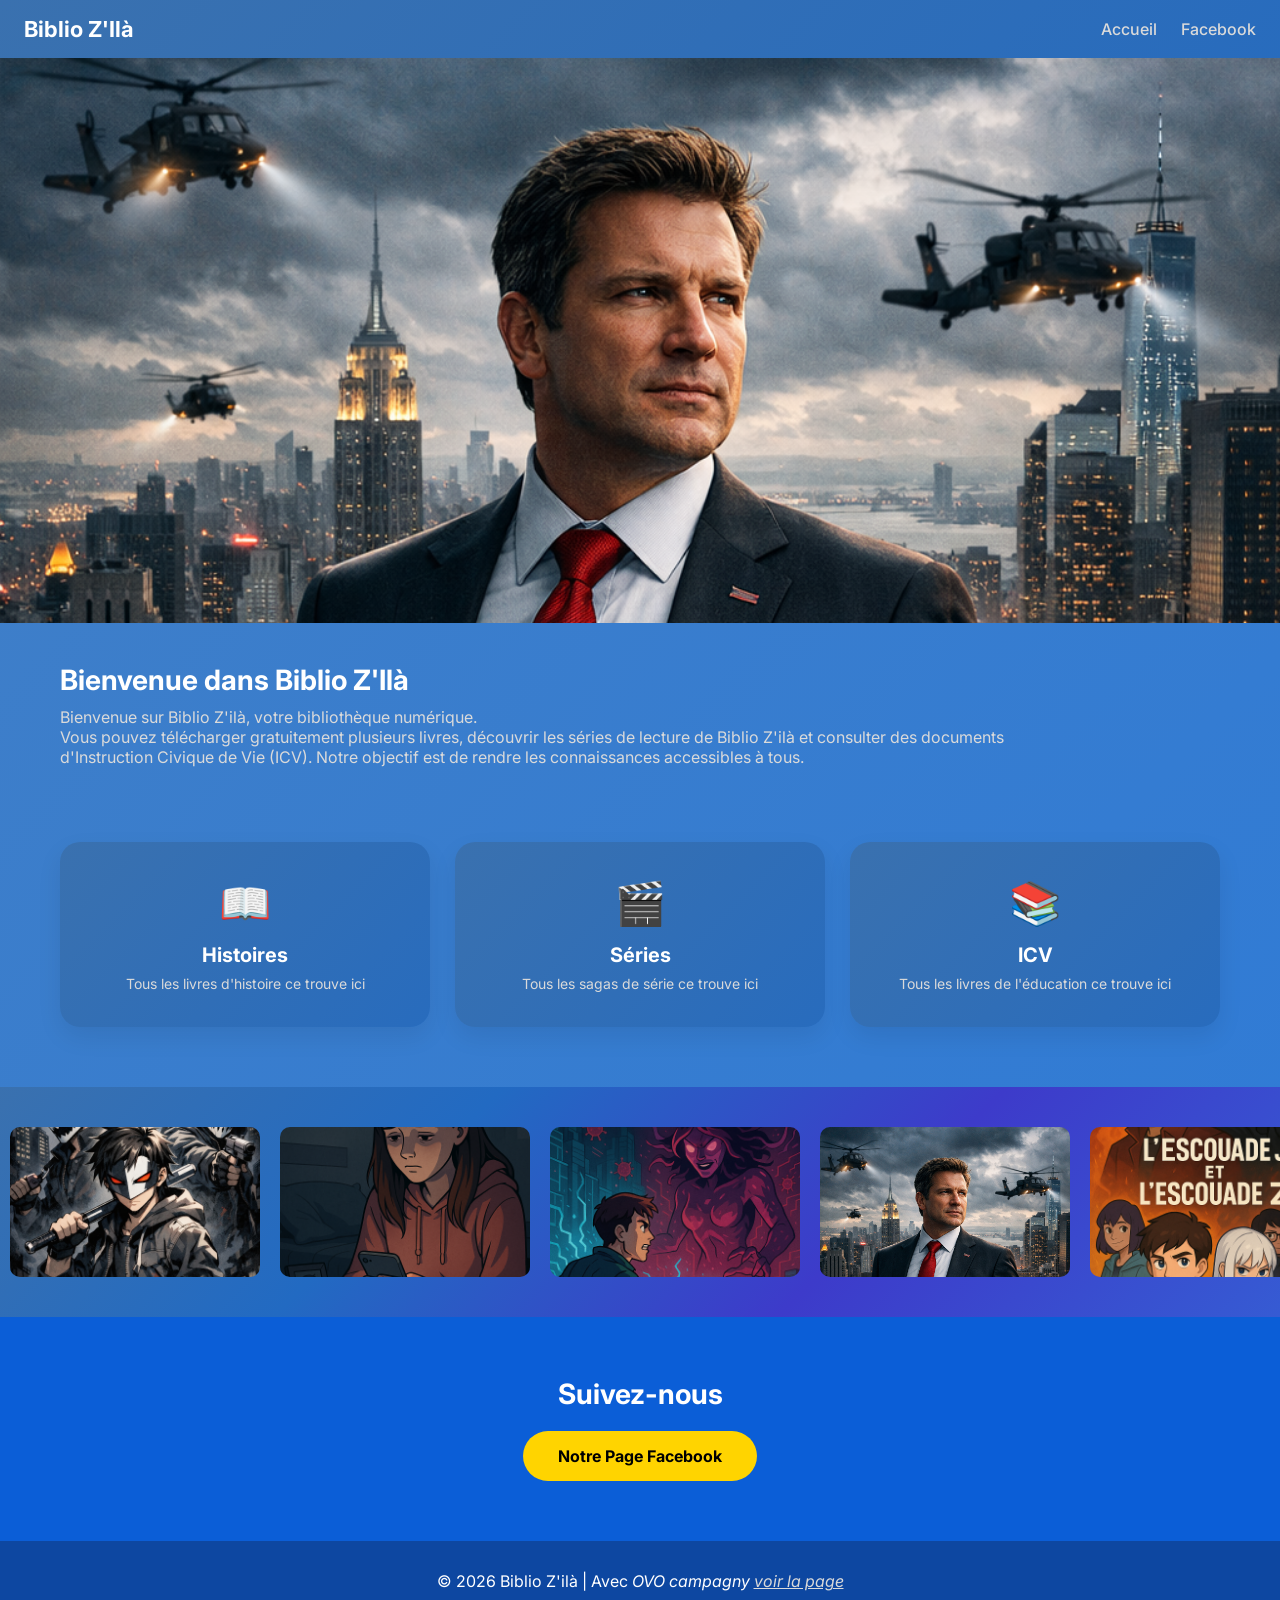
<file: index.html>
<!DOCTYPE html>
<html lang="fr">
<head>
<meta charset="UTF-8">
<title>Biblio Z'Ilà</title>
<meta name="viewport" content="width=device-width, initial-scale=1.0">
<link rel="stylesheet" href="styless.css">
<link rel="shortcut icon" href="file_00000000262861f5b895366cf6858522.png" type="image/x-icon">
</head>
<body>

<nav>
  <h1>Biblio Z'Ilà</h1>
  <div>
    <a href="index.html">Accueil</a>
    <a href="#gallerie">Facebook</a>
  </div>
</nav>


<section class="slider">
<div class="slide active" style="background-image:url('slide1.png')"><a href="histoire.html"></a></div>
<div class="slide" style="background-image:url('slide2.png')"><a href="serie.html"></a></div>
<div class="slide" style="background-image:url('slide3.png')"><a href="histoire.html"></a></div>
</section>



<div class="container" id="acceuil">


  <h2>Bienvenue dans Biblio Z'Ilà</h2>
  <p class="subtitle">Bienvenue sur Biblio Z'ilà, votre bibliothèque numérique. <br>
    Vous pouvez télécharger gratuitement plusieurs livres, découvrir les séries de 
    lecture de Biblio Z'ilà et consulter des documents <br>d'Instruction Civique de Vie (ICV). 
    Notre objectif est de rendre les connaissances accessibles à tous.
  </p>
<br><br>
  <div class="cards">
    <a href="histoire.html" class="card">
      <span>📖</span>
      <h3>Histoires</h3>
      <p>Tous les livres d'histoire ce trouve ici</p>
    </a>

    <a href="serie.html" class="card">
      <span>🎬</span>
      <h3>Séries</h3>
      <p>Tous les sagas de série ce trouve ici</p>
    </a>

    <a href="icv.html" class="card">
      <span>📚</span>
      <h3>ICV</h3>
      <p>Tous les livres de l'éducation ce trouve ici</p>
    </a>
  </div>


<!-- ============================================= -->


</div>
<br>
<section class="gallery" id="gallerie">
<div class="track">
<img src="un.png"><img src="deux.png"><img src="trois.png">
<img src="slide1.png"><img src="cinq.png"><img src="six.png">
<img src="sept.png"><img src="neuf.png"><img src="slide2.png">
<img src="dix.png"><img src="huit.png">
</div>
</section>

<section class="facebook">

<h2>Suivez-nous</h2>

<a href="https://web.facebook.com/profile.php?id=61591876771662" target="_blank">



Notre Page Facebook

</a>

</section>

<footer>

<p>

© 2026 Biblio Z'ilà | Avec <i>OVO campagny <a href="https://web.facebook.com/profile.php?id=61592706536921">voir la page</a></i>

</p>

</footer>
<script>
const slides=document.querySelectorAll('.slide');
let i=0;
setInterval(()=>{
slides[i].classList.remove('active');
i=(i+1)%slides.length;
slides[i].classList.add('active');
},4000);
</script>
</body>
</html>
</file>
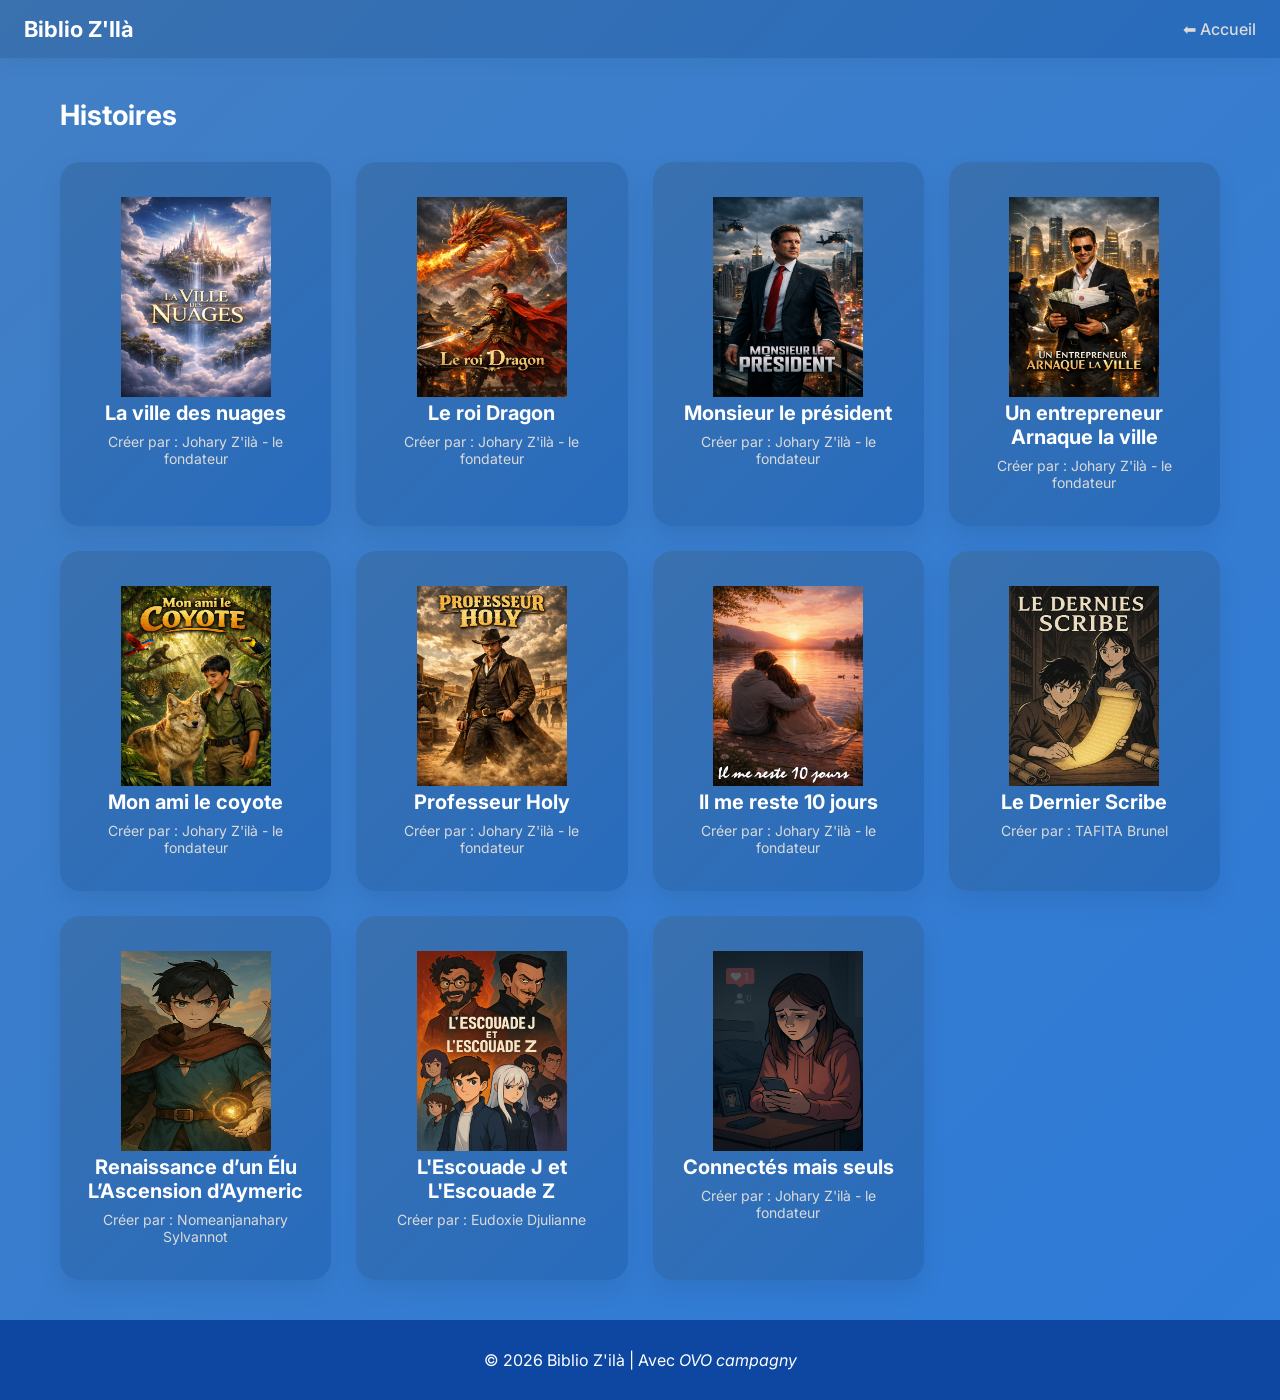
<file: histoire.html>
<!DOCTYPE html>
<html lang="fr">
<head>
  <meta charset="UTF-8">
  <title>Histoire - Biblio Z'Ilà</title>
  <meta name="viewport" content="width=device-width, initial-scale=1.0">
  <link rel="stylesheet" href="style.css">
  <link rel="shortcut icon" href="file_00000000262861f5b895366cf6858522.png" type="image/x-icon">
</head>
<body>

<nav>
  <h1>Biblio Z'Ilà</h1>
  <a href="index.html">⬅ Accueil</a>
</nav>

<div class="container">
  <h2>Histoires</h2>
  <br>
  <div class="cards">

    <a href="La_ville_des_nuages.pdf" download="La_ville_des_nuages.pdf" class="card">
      <img src="20.png" alt="📚">
      <h3>La ville des nuages</h3>
      <p>Créer par : Johary Z'ilà - le fondateur</p> 
    </a>
    
    <a href="Le_roi_dragon.pdf" download="Le_roi_dragon.pdf" class="card">
      <img src="dix.png" alt="📚">
      <h3>Le roi Dragon</h3>
      <p>Créer par : Johary Z'ilà - le fondateur</p>
    </a>

    <a href="Monsieur_le_président.pdf" download="Monsieur_le_président.pdf" class="card">
      <img src="11.png" alt="📚">
      <h3>Monsieur le président</h3>
      <p>Créer par : Johary Z'ilà - le fondateur</p>
    </a>

    <a href="Arnaque_la_ville.pdf" download="Arnaque_la_ville.pdf" class="card">
      <img src="12.png" alt="📚">
      <h3>Un entrepreneur Arnaque la ville</h3>
      <p>Créer par : Johary Z'ilà - le fondateur</p>
    </a>

    <a href="Mon_ami_le_coyote.pdf" download="Mon_ami_le_coyote.pdf" class="card">
      <img src="14.png" alt="📚">
      <h3>Mon ami le coyote</h3>
      <p>Créer par : Johary Z'ilà - le fondateur</p>
    </a>

    <a href="Professeur_Holy.pdf" download="Professeur_Holy.pdf" class="card">
      <img src="13.png" alt="📚">
      <h3>Professeur Holy</h3>
      <p>Créer par : Johary Z'ilà - le fondateur</p>
    </a>
    
    <a href="Il_me_reste_10_jours.pdf" download="Il_me_reste_10_jours.pdf" class="card">
      <img src="neuf.png" alt="📚">
      <h3>Il me reste 10 jours</h3>
      <p>Créer par : Johary Z'ilà - le fondateur</p>
    </a>

    <a href="Le_Dernier_Scribe.pdf" download="Le_Dernier_Scribe.pdf" class="card">
      <img src="six.png" alt="📚">
      <h3>Le Dernier Scribe</h3>
      <p>Créer par : TAFITA Brunel</p> 
    </a>

    <a href="Renaissance_d’un_Élu_L’Ascension_d’Aymeric.pdf" download="Renaissance_d’un_Élu_L’Ascension_d’Aymeric.pdf" class="card">
      <img src="quatre.png" alt="📚">
      <h3>Renaissance d’un Élu L’Ascension d’Aymeric</h3>
      <p>Créer par : Nomeanjanahary Sylvannot</p>
    </a>

    <a href="L’Escouade_J_et_L’Escouade_Z.pdf" download="L’Escouade_J_et_L’Escouade_Z.pdf" class="card">
      <img src="cinq.png" alt="📚">
      <h3>L'Escouade J et L'Escouade Z</h3>
      <p>Créer par : Eudoxie Djulianne</p>
    </a>

    <a href="Connectés_mais_seuls.pdf" download="Connectés_mais_seuls.pdf" class="card">
      <img src="deux.png" alt="📚">
      <h3>Connectés mais seuls</h3>
      <p>Créer par : Johary Z'ilà - le fondateur</p>
    </a>

  </div>
</div>
<footer>

<p>

© 2026 Biblio Z'ilà | Avec <i>OVO campagny</i>

</p>

</footer>
</body>
</html>
</file>
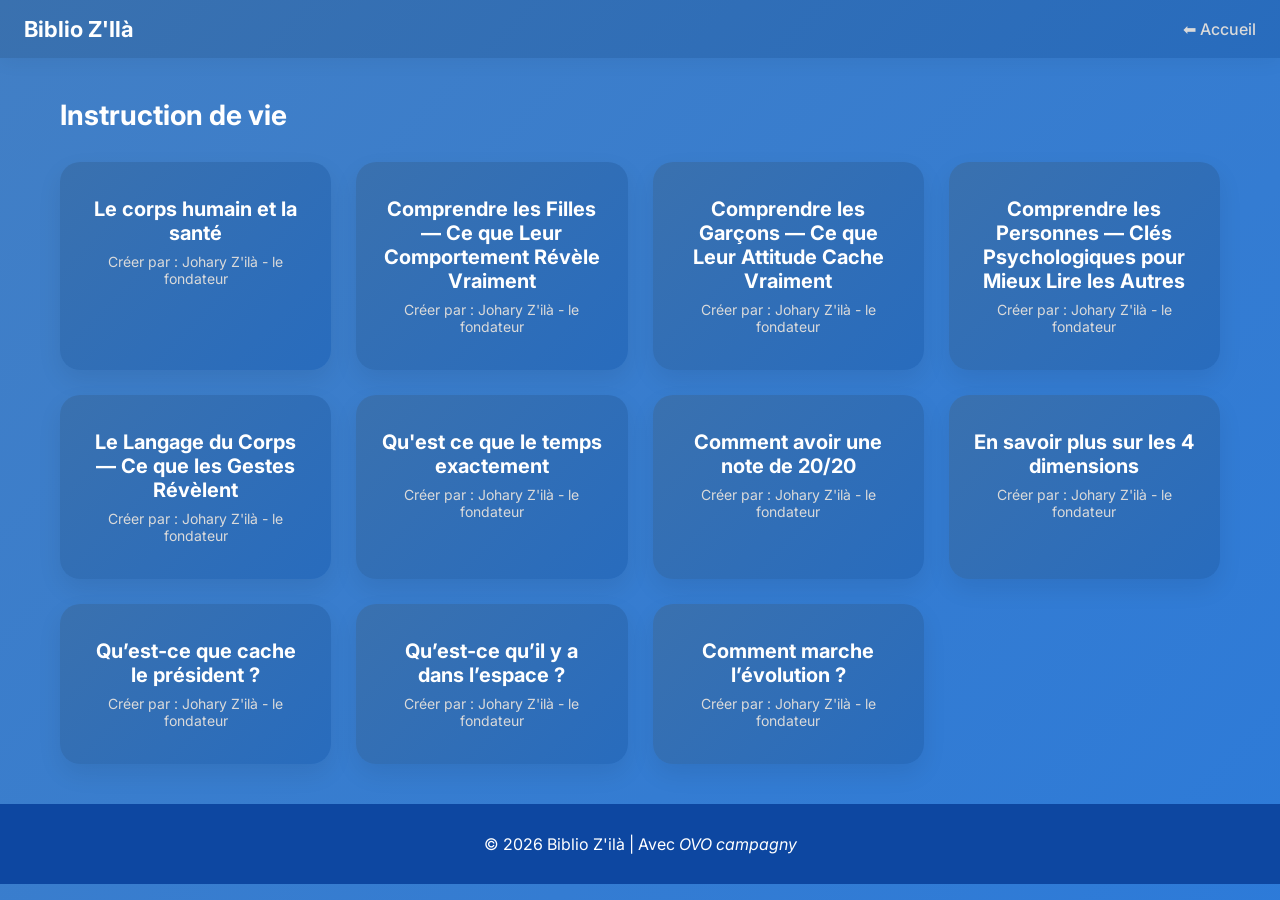
<file: icv.html>
<!DOCTYPE html>
<html lang="fr">
<head>
  <meta charset="UTF-8">
  <title>ICV - Biblio Z'Ilà</title>
  <meta name="viewport" content="width=device-width, initial-scale=1.0">
  <link rel="stylesheet" href="style.css">
  <link rel="shortcut icon" href="file_00000000262861f5b895366cf6858522.png" type="image/x-icon">
</head>
<body>

<nav>
  <h1>Biblio Z'Ilà</h1>
  <a href="index.html">⬅ Accueil</a>
</nav>

<div class="container">
  <h2>Instruction de vie</h2>
  <br>
  <div class="cards">

    <a href="Le_corps_humain_et_la_santé.pdf" download="Le_corps_humain_et_la_santé.pdf" class="card">
      <h3>Le corps humain et la santé</h3>
      <p>Créer par : Johary Z'ilà - le fondateur</p> 
    </a>
    
    <a href="Comprendre_les_Filles_—_Ce_que_Leur_Comportement_Révèle_Vraiment.pdf" download="Comprendre_les_Filles_—_Ce_que_Leur_Comportement_Révèle_Vraiment.pdf" class="card">
      <h3>Comprendre les Filles — Ce que Leur Comportement Révèle Vraiment</h3>
      <p>Créer par : Johary Z'ilà - le fondateur</p> 
    </a>

    <a href="Comprendre_les_Garçons_—_Ce_que_Leur_Attitude_Cache_Vraiment.pdf" download="Comprendre_les_Garçons_—_Ce_que_Leur_Attitude_Cache_Vraiment.pdf" class="card">
      <h3>Comprendre les Garçons — Ce que Leur Attitude Cache Vraiment</h3>
      <p>Créer par : Johary Z'ilà - le fondateur</p>
    </a>

    <a href="Comprendre_les_Personnes_—_Clés_Psychologiques_pour_Mieux_Lire_les_Autres.pdf" download="Comprendre_les_Personnes_—_Clés_Psychologiques_pour_Mieux_Lire_les_Autres.pdf" class="card">
      <h3>Comprendre les Personnes — Clés Psychologiques pour Mieux Lire les Autres</h3>
      <p>Créer par : Johary Z'ilà - le fondateur</p>
    </a>

    <a href="Le_Langage_du_Corps_—_Ce_que_les_Gestes_Révèlent.pdf" download="Le_Langage_du_Corps_—_Ce_que_les_Gestes_Révèlent.pdf" class="card">
      <h3>Le Langage du Corps — Ce que les Gestes Révèlent</h3>
      <p>Créer par : Johary Z'ilà - le fondateur</p>
    </a>

    <a href="Le_Temps.pdf" download="Le_Temps.pdf" class="card">
      <h3>Qu'est ce que le temps exactement</h3>
      <p>Créer par : Johary Z'ilà - le fondateur</p>
    </a>

    <a href="Comment_avoir_20.pdf" download="Comment_avoir_20.pdf" class="card">
      <h3>Comment avoir une note de 20/20</h3>
      <p>Créer par : Johary Z'ilà - le fondateur</p>
    </a>

    <a href="4_dimensions.pdf" download="4_dimensions.pdf" class="card">
      <h3>En savoir plus sur les 4 dimensions</h3>
      <p>Créer par : Johary Z'ilà - le fondateur</p>
    </a>

    <a href="Les_président.pdf" download="Les_président.pdf" class="card">
      <h3>Qu’est-ce que cache le président ?</h3>
      <p>Créer par : Johary Z'ilà - le fondateur</p>
    </a>

    <a href="Comment_marche_l'_évolution.pdf" download="Comment_marche_l'_évolution.pdf" class="card">
      <h3>Qu’est-ce qu’il y a dans l’espace ?</h3>
      <p>Créer par : Johary Z'ilà - le fondateur</p>
    </a>

    <a href="L'espace.pdf" download="L'espace.pdf" class="card">
      <h3>Comment marche l’évolution ?</h3>
      <p>Créer par : Johary Z'ilà - le fondateur</p>
    </a>

  </div>
</div>
<footer>

<p>

© 2026 Biblio Z'ilà | Avec <i>OVO campagny</i>

</p>

</footer>
</body>
</html>
</file>
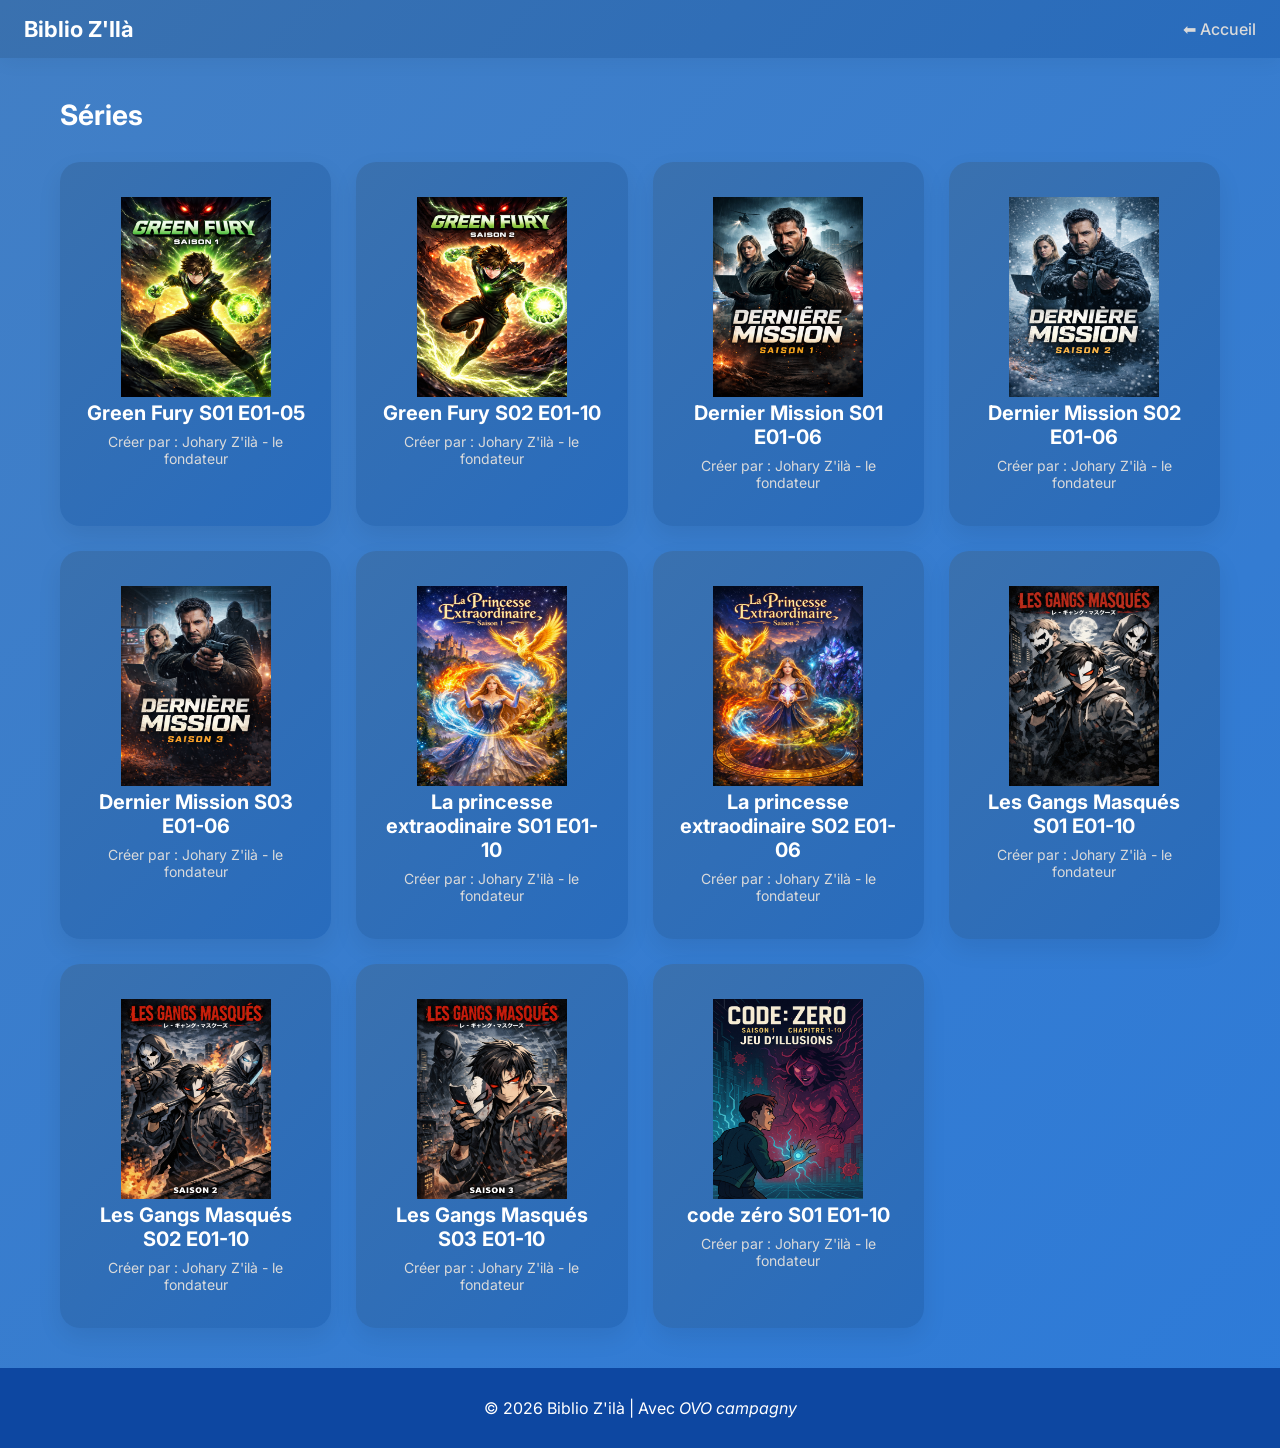
<file: serie.html>
<!DOCTYPE html>
<html lang="fr">
<head>
  <meta charset="UTF-8">
  <title>Série - Biblio Z'Ilà</title>
  <meta name="viewport" content="width=device-width, initial-scale=1.0">
  <link rel="stylesheet" href="style.css">
  <link rel="shortcut icon" href="file_00000000262861f5b895366cf6858522.png" type="image/x-icon">
</head>
<body>

<nav>
  <h1>Biblio Z'Ilà</h1>
  <a href="index.html">⬅ Accueil</a>
</nav>

<div class="container">
  <h2>Séries</h2>
  <br>
  <div class="cards">

<a href="Green_Fury_s1.pdf" download="Green_Fury_s1.pdf" class="card">
      <img src="21.png" alt="📚">
      <h3>Green Fury S01 E01-05</h3>
      <p>Créer par : Johary Z'ilà - le fondateur</p> 
    </a>

    <a href="Green_Fury_s2.pdf" download="Green_Fury_s2.pdf" class="card">
      <img src="22.png" alt="📚">
      <h3>Green Fury S02 E01-10</h3>
      <p>Créer par : Johary Z'ilà - le fondateur</p> 
    </a>
    
    <a href="dernier_mission_s1.pdf" download="dernier_mission_s1.pdf" class="card">
      <img src="15.png" alt="📚">
      <h3>Dernier Mission S01 E01-06</h3>
      <p>Créer par : Johary Z'ilà - le fondateur</p> 
    </a>

    <a href="dernier_mission_s2.pdf" download="dernier_mission_s2.pdf" class="card">
      <img src="16.png" alt="📚">
      <h3>Dernier Mission S02 E01-06</h3>
      <p>Créer par : Johary Z'ilà - le fondateur</p> 
    </a>

    <a href="dernier_mission_s3.pdf" download="dernier_mission_s3.pdf" class="card">
      <img src="17.png" alt="📚">
      <h3>Dernier Mission S03 E01-06</h3>
      <p>Créer par : Johary Z'ilà - le fondateur</p> 
    </a>

    <a href="la_princesse_extraodinaire_s1.pdf" download="la_princesse_extraodinaire_s1.pdf" class="card">
      <img src="18.png" alt="📚">
      <h3>La princesse extraodinaire S01 E01-10</h3>
      <p>Créer par : Johary Z'ilà - le fondateur</p> 
    </a>

    <a href="la_princesse_extraodinaire_s2.pdf" download="la_princesse_extraodinaire_s2.pdf" class="card">
      <img src="19.png" alt="📚">
      <h3>La princesse extraodinaire S02 E01-06</h3>
      <p>Créer par : Johary Z'ilà - le fondateur</p> 
    </a>
    
    <a href="LES_GANGS_MASQUÉS_S01.pdf" download="LES_GANGS_MASQUÉS_S01.pdf" class="card">
      <img src="un.png" alt="📚">
      <h3>Les Gangs Masqués S01 E01-10</h3>
      <p>Créer par : Johary Z'ilà - le fondateur</p> 
    </a>

    <a href="LES_GANGS_MASQUÉS_S02.pdf" download="LES_GANGS_MASQUÉS_S02.pdf" class="card">
      <img src="huit.png" alt="📚">
      <h3>Les Gangs Masqués S02 E01-10</h3>
      <p>Créer par : Johary Z'ilà - le fondateur</p> 
    </a>

    <a href="LES_GANGS_MASQUÉS_S03.pdf" download="LES_GANGS_MASQUÉS_S03.pdf" class="card">
      <img src="sept.png" alt="📚">
      <h3>Les Gangs Masqués S03 E01-10</h3>
      <p>Créer par : Johary Z'ilà - le fondateur</p> 
    </a>

    <a href="code_zéro_01.pdf" download="code_zéro_01.pdf" class="card">
      <img src="trois.png" alt="📚">
      <h3>code zéro S01 E01-10</h3>
      <p>Créer par : Johary Z'ilà - le fondateur</p> 
    </a>

    
  </div>
</div>
<footer>

<p>

© 2026 Biblio Z'ilà | Avec <i>OVO campagny</i>

</p>

</footer>
</body>
</html>
</file>
<file: styless.css>
@import url('https://fonts.googleapis.com/css2?family=Inter:wght@400;600;700&display=swap');

* {
  margin: 0;
  padding: 0;
  box-sizing: border-box;
  font-family: 'Inter', sans-serif;
}

body {
  background:  linear-gradient(-45deg, #3e68f5, #4845ee, #2679df, #427fc5);
  background-size: 400% 400%;
  animation: gradientBG 10s ease infinite;
  color:  #ffffff;
  min-height: 100vh;
}

/* NAVBAR */
nav {
  background:  linear-gradient(-45deg, #365bd3, #3d3bca, #226ac2, #3a71af);
  background-size: 400% 400%;
  animation: gradientBG 10s ease infinite;
  padding: 16px 24px;
  display: flex;
  justify-content: space-between;
  align-items: center;
  box-shadow: 0 4px 20px rgba(0,0,0,0.05);
  position: sticky;
  top: 0;
  z-index: 100;
}

nav h1 {
  font-size: 22px;
  font-weight: 700;
  color: #ffffff;
  transition: 0.2s;
}
nav h1:hover {
  font-size: 22px;
  font-weight: 700;
  color: #f0f0f0;
  cursor: pointer;
}

nav a {
  text-decoration: none;
  color: #dadada;
  margin-left: 20px;
  font-weight: 500;
  transition: 0.2s;
}

nav a:hover {
  color: #f0f0f0;
}

/* CONTAINER */
.container {
  max-width: 1200px;
  margin: auto;
  padding: 40px 20px;
  animation: fadeIn 0.6s ease;
}

/* TITLES */
h2 {
  font-size: 28px;
  margin-bottom: 10px;
}

.subtitle {
  color: #dadada;
  margin-bottom: 35px;
}

/* CARDS */
.cards {
  display: grid;
  grid-template-columns: repeat(auto-fit, minmax(240px, 1fr));
  gap: 25px;
}

.card {
  background:  linear-gradient(-45deg, #365bd3, #3d3bca, #226ac2, #3a71af);
  background-size: 400% 400%;
  animation: gradientBG 10s ease infinite;
  border-radius: 20px;
  padding: 35px 25px;
  text-align: center;
  cursor: pointer;
  transition: 0.3s ease;
  box-shadow: 0 10px 25px rgba(0,0,0,0.08);
  text-decoration: none;
  color: inherit;
}

.cardy {
  background:  linear-gradient(-45deg, #365bd3, #3d3bca, #226ac2, #3a71af);
  background-size: 400% 400%;
  animation: gradientBG 10s ease infinite;
  border-radius: 20px;
  padding: 35px 25px;
  text-align: center;
  cursor: pointer;
  transition: 0.3s ease;
  box-shadow: 0 10px 25px rgba(0,0,0,0.08);
  text-decoration: none;
  color: inherit;
}

.card span {
  font-size: 42px;
  display: block;
  margin-bottom: 15px;
}

.card h3 {
  font-size: 20px;
  margin-bottom: 8px;
}

.card p {
  font-size: 14px;
  color: #dadada;
}

.card:hover {
  transform: translateY(-10px);
  box-shadow: 0 18px 40px rgba(0,0,0,0.12);
}

/* CONTENT */
.content-box {
  background:  linear-gradient(-45deg, #365bd3, #3d3bca, #226ac2, #3a71af);
  background-size: 400% 400%;
  animation: gradientBG 10s ease infinite;
  border-radius: 20px;
  padding: 30px;
  margin-top: 25px;
  line-height: 1.8;
  box-shadow: 0 10px 25px rgba(0,0,0,0.08);
}

/* VIP */
.vip-box {
  max-width: 420px;
  margin: auto;
  background:  linear-gradient(-45deg, #365bd3, #3d3bca, #226ac2, #3a71af);
  background-size: 400% 400%;
  animation: gradientBG 10s ease infinite;
  border-radius: 22px;
  padding: 35px;
  text-align: center;
  box-shadow: 0 15px 35px rgba(0,0,0,0.1);
}

.vip-box input {
  width: 100%;
  padding: 14px;
  margin: 18px 0;
  border-radius: 14px;
  border: 1px solid #d1d5db;
  outline: none;
}

.vip-box button {
  width: 100%;
  padding: 14px;
  border-radius: 14px;
  border: none;
  background: #2563eb;
  color: white;
  font-weight: 600;
  cursor: pointer;
}

.vip-box button:hover {
  background: #1d4ed8;
}

.hidden {
  display: none;
}

/* ANIMATION */
@keyframes fadeIn {
  from { opacity: 0; transform: translateY(20px); }
  to { opacity: 1; transform: translateY(0); }
}

img{
  width: 150px ;
  height: 200px ;
}

a{
  color: #dadada;
}

ul{
  padding-left: 30px;
}

.slider{margin-top:0px;height:565px;overflow:hidden;position:relative}
.slide{position:absolute;inset:0;opacity:0;transition:1s;background-size:cover;background-position:center}
.slide.active{opacity:1}
.slide a{display:block;width:100%;height:100%}
.hero{display:flex;gap:30px;align-items:center;padding:60px 8%;flex-wrap:wrap}
.hero img{width:180px}
.hero h1{color:#0d47a1;font-size:48px}
.info{padding:20px 8%}
.gallery{overflow:hidden;padding:40px 0;background:linear-gradient(-45deg, #365bd3, #3d3bca, #226ac2, #3a71af)}
.track{display:flex;width:max-content;animation:defile 18s linear infinite}
.track img{width:250px;height:150px;object-fit:cover;margin:0 10px;border-radius:10px}
@keyframes defile{from{transform:translateX(0)}to{transform:translateX(-50%)}}
footer{background:#0d47a1;color:#fff;text-align:center;padding:30px}
.fb{display:inline-block;background:#ffd600;color:#000;padding:12px 20px;border-radius:30px;text-decoration:none;font-weight:bold}
@media(max-width:768px){
header{flex-direction:column}
.hero{text-align:center;justify-content:center}
.hero h1{font-size:34px}}



.facebook{
    background:#0B5ED7;
    text-align:center;
    padding:60px 20px;
}

.facebook h2{
    color:white;
    margin-bottom:20px;
}

.facebook a{
    display:inline-block;
    background:#FFD400;
    color:#000;
    padding:15px 35px;
    border-radius:50px;
    text-decoration:none;
    font-weight:bold;
    transition:.3s;
}

.facebook a:hover{
    transform:scale(1.08);
}

.facebook i{
    margin-right:10px;
}
</file>
<file: style.css>
@import url('https://fonts.googleapis.com/css2?family=Inter:wght@400;600;700&display=swap');

* {
  margin: 0;
  padding: 0;
  box-sizing: border-box;
  font-family: 'Inter', sans-serif;
}

body {
  background:  linear-gradient(-45deg, #3e68f5, #4845ee, #2679df, #427fc5);
  background-size: 400% 400%;
  animation: gradientBG 10s ease infinite;
  color:  #ffffff;
  min-height: 100vh;
}

/* NAVBAR */
nav {
  background:  linear-gradient(-45deg, #365bd3, #3d3bca, #226ac2, #3a71af);
  background-size: 400% 400%;
  animation: gradientBG 10s ease infinite;
  padding: 16px 24px;
  display: flex;
  justify-content: space-between;
  align-items: center;
  box-shadow: 0 4px 20px rgba(0,0,0,0.05);
  position: sticky;
  top: 0;
  z-index: 100;
}

nav h1 {
  font-size: 22px;
  font-weight: 700;
  color: #ffffff;
  transition: 0.2s;
}
nav h1:hover {
  font-size: 22px;
  font-weight: 700;
  color: #f0f0f0;
  cursor: pointer;
}

nav a {
  text-decoration: none;
  color: #dadada;
  margin-left: 20px;
  font-weight: 500;
  transition: 0.2s;
}

nav a:hover {
  color: #f0f0f0;
}

/* CONTAINER */
.container {
  max-width: 1200px;
  margin: auto;
  padding: 40px 20px;
  animation: fadeIn 0.6s ease;
}

/* TITLES */
h2 {
  font-size: 28px;
  margin-bottom: 10px;
}

.subtitle {
  color: #dadada;
  margin-bottom: 35px;
}

/* CARDS */
.cards {
  display: grid;
  grid-template-columns: repeat(auto-fit, minmax(240px, 1fr));
  gap: 25px;
}

.card {
  background:  linear-gradient(-45deg, #365bd3, #3d3bca, #226ac2, #3a71af);
  background-size: 400% 400%;
  animation: gradientBG 10s ease infinite;
  border-radius: 20px;
  padding: 35px 25px;
  text-align: center;
  cursor: pointer;
  transition: 0.3s ease;
  box-shadow: 0 10px 25px rgba(0,0,0,0.08);
  text-decoration: none;
  color: inherit;
}

.cardy {
  background:  linear-gradient(-45deg, #365bd3, #3d3bca, #226ac2, #3a71af);
  background-size: 400% 400%;
  animation: gradientBG 10s ease infinite;
  border-radius: 20px;
  padding: 35px 25px;
  text-align: center;
  cursor: pointer;
  transition: 0.3s ease;
  box-shadow: 0 10px 25px rgba(0,0,0,0.08);
  text-decoration: none;
  color: inherit;
}

.card span {
  font-size: 42px;
  display: block;
  margin-bottom: 15px;
}

.card h3 {
  font-size: 20px;
  margin-bottom: 8px;
}

.card p {
  font-size: 14px;
  color: #dadada;
}

.card:hover {
  transform: translateY(-10px);
  box-shadow: 0 18px 40px rgba(0,0,0,0.12);
}

/* CONTENT */
.content-box {
  background:  linear-gradient(-45deg, #365bd3, #3d3bca, #226ac2, #3a71af);
  background-size: 400% 400%;
  animation: gradientBG 10s ease infinite;
  border-radius: 20px;
  padding: 30px;
  margin-top: 25px;
  line-height: 1.8;
  box-shadow: 0 10px 25px rgba(0,0,0,0.08);
}

/* VIP */
.vip-box {
  max-width: 420px;
  margin: auto;
  background:  linear-gradient(-45deg, #365bd3, #3d3bca, #226ac2, #3a71af);
  background-size: 400% 400%;
  animation: gradientBG 10s ease infinite;
  border-radius: 22px;
  padding: 35px;
  text-align: center;
  box-shadow: 0 15px 35px rgba(0,0,0,0.1);
}

.vip-box input {
  width: 100%;
  padding: 14px;
  margin: 18px 0;
  border-radius: 14px;
  border: 1px solid #d1d5db;
  outline: none;
}

.vip-box button {
  width: 100%;
  padding: 14px;
  border-radius: 14px;
  border: none;
  background: #2563eb;
  color: white;
  font-weight: 600;
  cursor: pointer;
}

.vip-box button:hover {
  background: #1d4ed8;
}

.hidden {
  display: none;
}

/* ANIMATION */
@keyframes fadeIn {
  from { opacity: 0; transform: translateY(20px); }
  to { opacity: 1; transform: translateY(0); }
}

img{
  width: 150px ;
  height: 200px ;
}

a{
  color: #dadada;
}

ul{
  padding-left: 30px;
}

.slider{margin-top:0px;height:560px;overflow:hidden;position:relative}
.slide{position:absolute;inset:0;opacity:0;transition:1s;background-size:cover;background-position:center}
.slide.active{opacity:1}
.slide a{display:block;width:100%;height:100%}
.hero{display:flex;gap:30px;align-items:center;padding:60px 8%;flex-wrap:wrap}
.hero img{width:180px}
.hero h1{color:#0d47a1;font-size:48px}
.info{padding:20px 8%}
.gallery{overflow:hidden;padding:40px 0;background:#fff}
.track{display:flex;width:max-content;animation:defile 18s linear infinite}
.track img{width:250px;height:150px;object-fit:cover;margin:0 10px;border-radius:10px}
@keyframes defile{from{transform:translateX(0)}to{transform:translateX(-50%)}}
footer{background:#0d47a1;color:#fff;text-align:center;padding:30px}
.fb{display:inline-block;background:#ffd600;color:#000;padding:12px 20px;border-radius:30px;text-decoration:none;font-weight:bold}
@media(max-width:768px){
header{flex-direction:column}
.hero{text-align:center;justify-content:center}
.hero h1{font-size:34px}}
</file>
